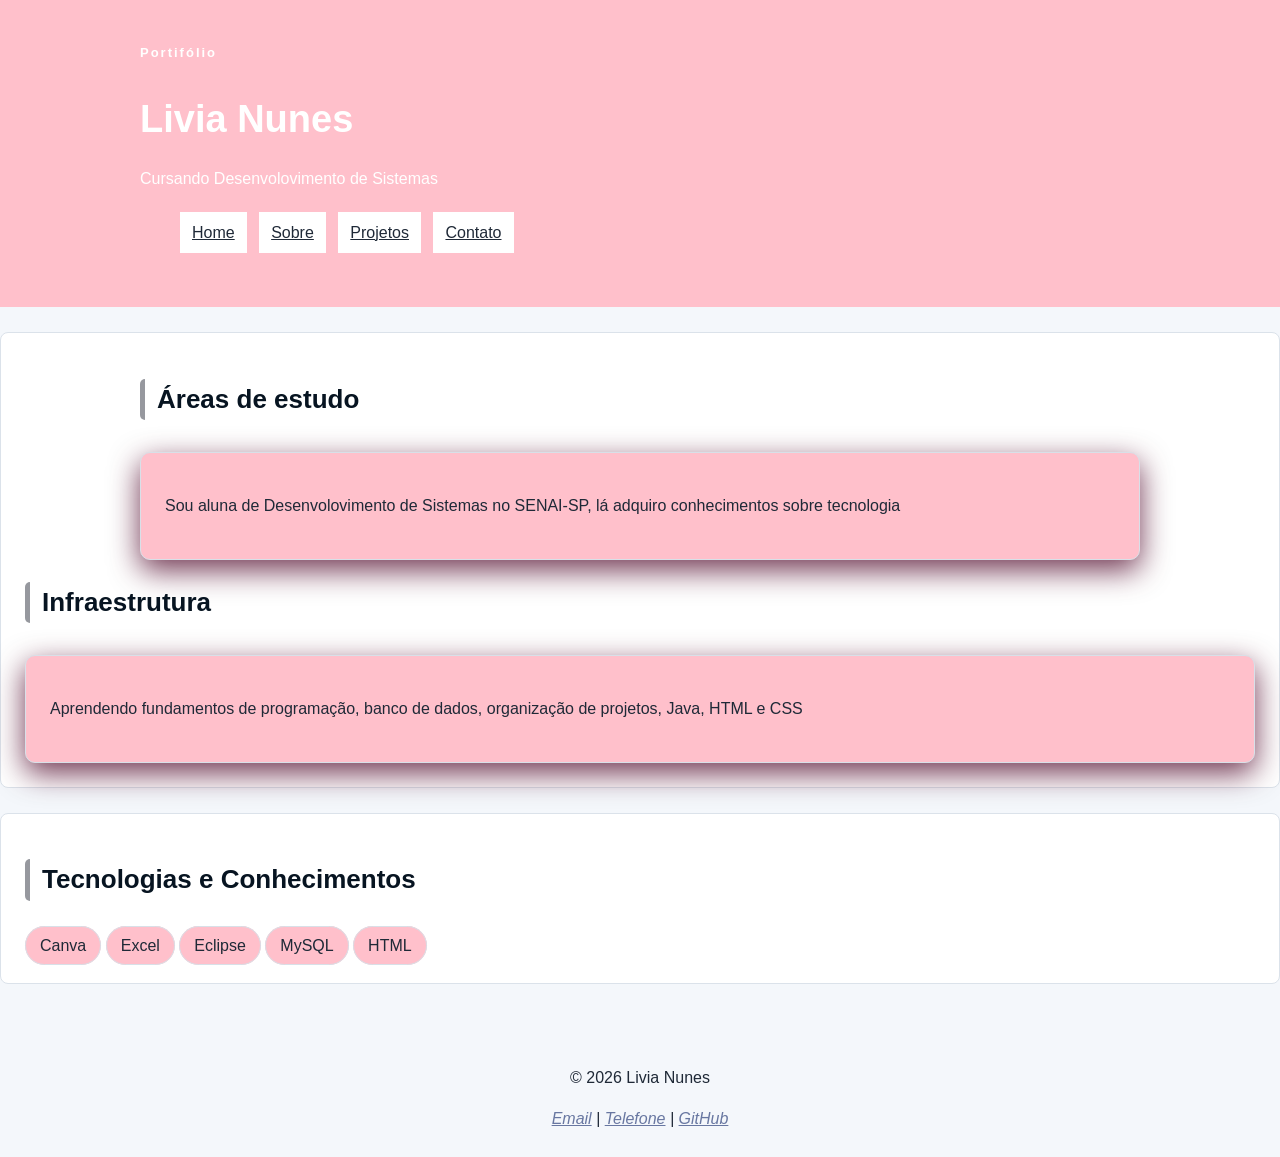
<file: index.html>
<!DOCTYPE html>
<html lang="pt-br">
<head>
    <meta charset="UTF-8">
    <meta name="viewport" content="width=device-width, initial-scale=1.0">
    <title>Livia Nunes | Portifólio</title>
    <link rel="stylesheet" href="./style/style.css">
    <link rel="stylesheet" href="./style/style-sobre.css">
</head>
<body>
    <header class="cabecalho">
        <div class="container">
            <p class="etiqueta">Portifólio</p>
            
            <h1>Livia Nunes</h1>

            <p class="subtitulo">Cursando Desenvolovimento de Sistemas</p>
            <nav class="menu-principal">
                <ul class="menu-lista">
                <li><a class="menu-link" href="index.html">Home</a></li>
                <li><a class="menu-link" href="./pages/sobre.html">Sobre</a></li>
                <li><a class="menu-link" href="./pages/projetos.html">Projetos</a></li>
                <li><a class="menu-link" href="./pages/contato.html">Contato</a></li>
                </ul>
            </nav>

        </div>
    </header>
    <main>
        <section class="secao">
            <div class="container">

                 <h2 class="titulo-secao">Áreas de estudo</h2>

                <div class="grade-cards">
                    <article>
                        <p>Sou aluna de Desenvolovimento de Sistemas no SENAI-SP, lá adquiro conhecimentos sobre tecnologia</p>
                    </article>
                </div>

            </div>

                <h2 class="titulo-secao">Infraestrutura</h2>

                <div class="grade-cards">
                    <article>
                        <p>Aprendendo fundamentos de programação, banco de dados, organização de projetos, Java, HTML e CSS</p>
                    </article>
                </div>

            </div>

           
        </section>
        <section class="secao secao-abacate">
            <div class="conteiner">
                <h2 class="titulo-secao">Tecnologias e Conhecimentos</h2>
                <ul class="lista-tecnologias">
                    <li>Canva</li>
                    <li>Excel</li>
                    <li>Eclipse</li>
                    <li>MySQL</li>
                    <li>HTML</li>
                </ul>
            </div>

        </section>
    </main>

    <footer class="rodape">
        <div class="container">
            <p>&copy; 2026 Livia Nunes</p>

            <address>
                <a href="malito:livianunes959@gmail.com">Email</a>
                <span> | </span>
                <a href="tel:+5515991731328">Telefone</a>
                <span> | </span>
                <a href="https://github.com/livianunes959-prog/livianunes959-prog.github.io" target="_blank">GitHub</a>
            </address>
        </div>

    </footer>

    
</body>
</html>
</file>
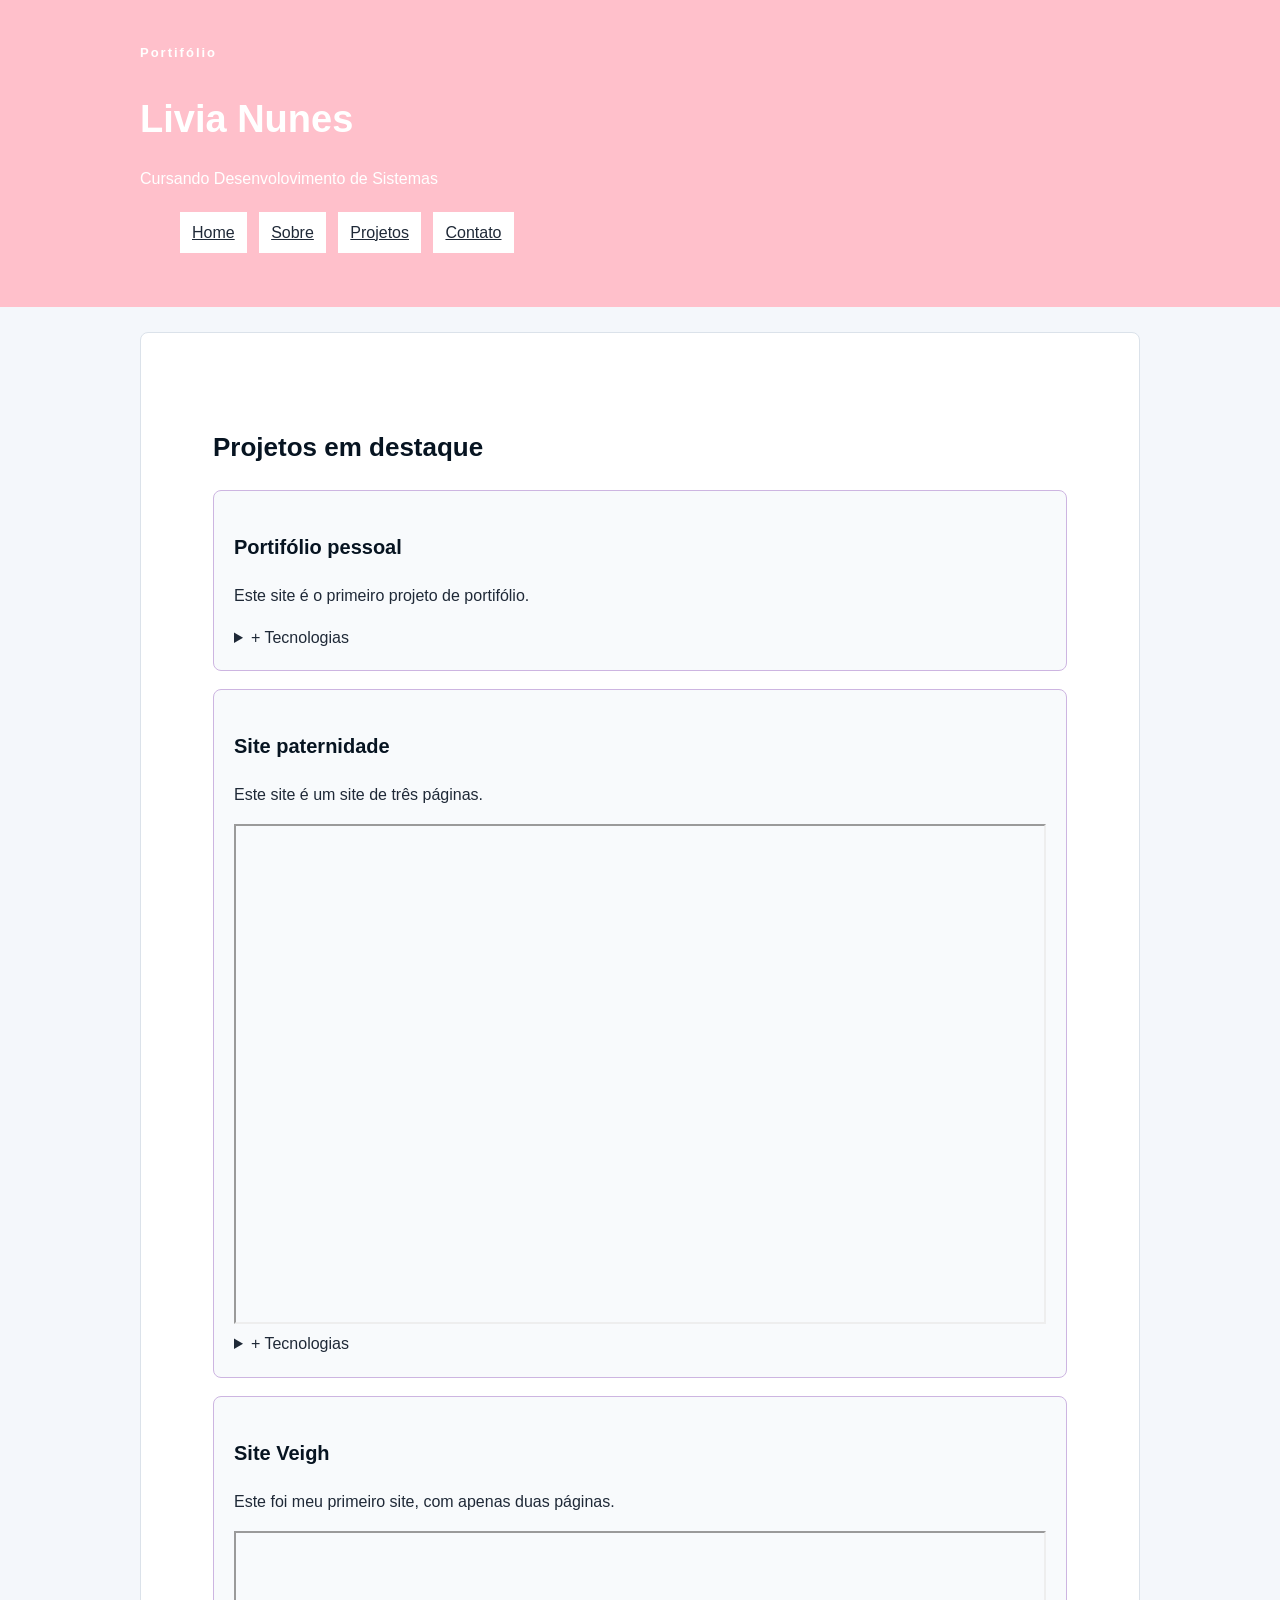
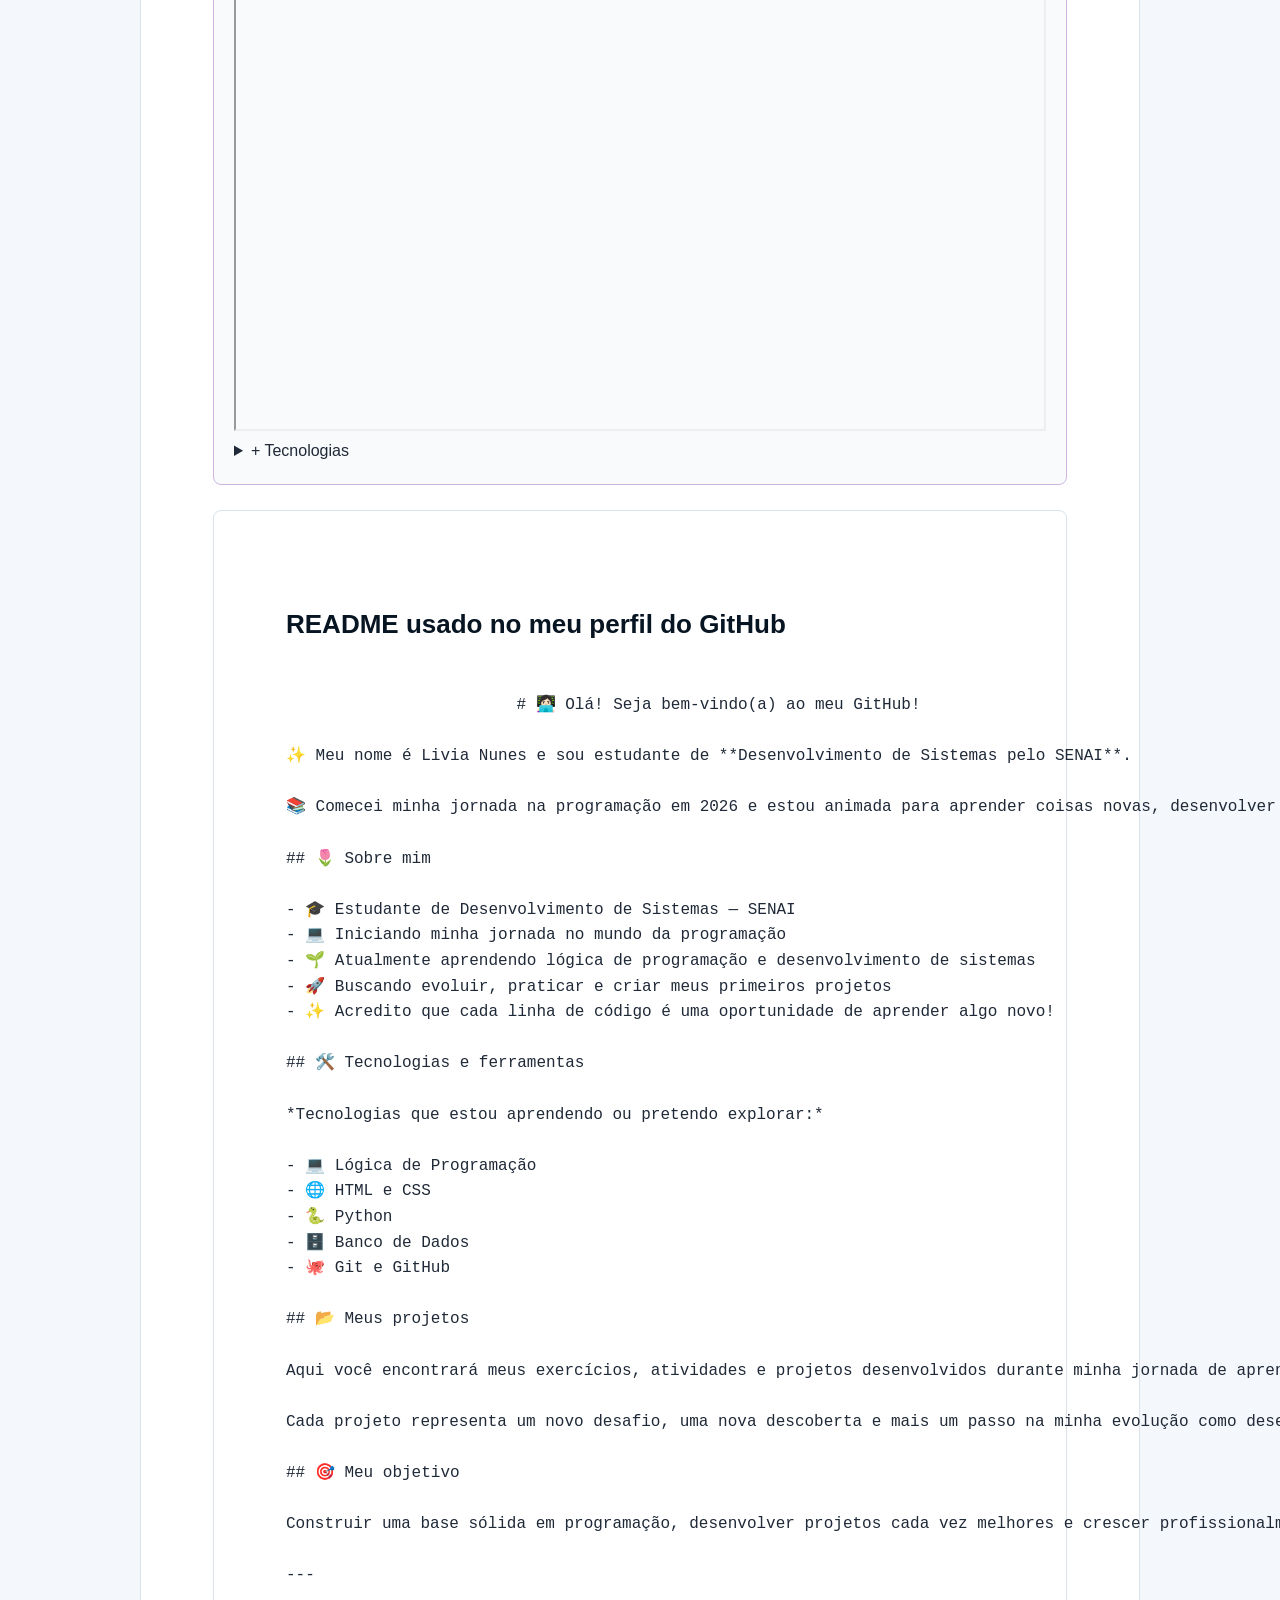
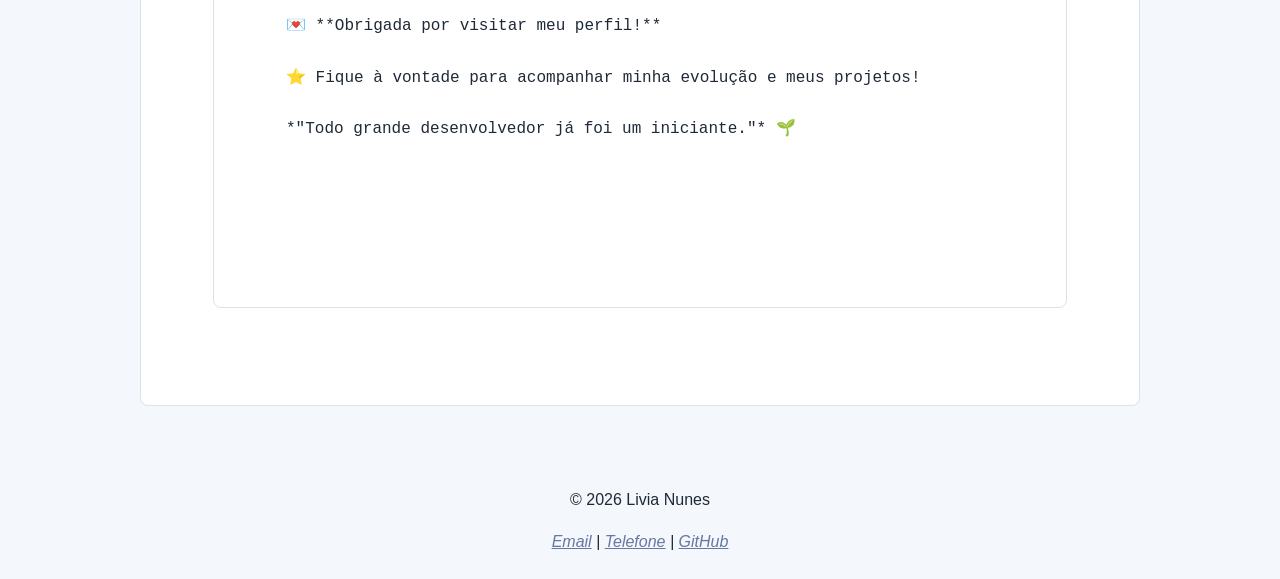
<file: pages/projetos.html>
<!DOCTYPE html>
<html lang="en">
<head>
    <meta charset="UTF-8">
    <meta name="viewport" content="width=device-width, initial-scale=1.0">
    <title>Projetos | Livia</title>
    <link rel="stylesheet" href="../style/style-projeto.css">
     <link rel="stylesheet" href="../style/style.css">
</head>
<body>
    <header class="cabecalho">
        <div class="container">
            <p class="etiqueta">Portifólio</p>
            
            <h1>Livia Nunes</h1>

            <p class="subtitulo">Cursando Desenvolovimento de Sistemas</p>
            <nav class="menu-principal">
                <ul class="menu-lista">
                <li><a class="menu-link" href="index.html">Home</a></li>
                <li><a class="menu-link" href="./pages/sobre.html">Sobre</a></li>
                <li><a class="menu-link" href="./pages/projetos.html">Projetos</a></li>
                <li><a class="menu-link" href="./pages/contato.html">Contato</a></li>
                </ul>
            </nav>

        </div>
    </header>

    <main class="container">
         <section class="secao">
            <h2>Projetos em destaque</h2>
            <article class="projeto-card">
                <h3>Portifólio pessoal</h3>
                <p>
                    Este site é o primeiro projeto de portifólio.
                </p>

                <details>
                    <summary>+ Tecnologias</summary>
                    <ul>
                        <li>HTML básico</li>
                        <li>HTML semântico</li>
                        <li>CSS externo</li>
                    </ul>
                </details>

            </article>

             <article class="projeto-card">
                <h3>Site paternidade</h3>
                <p>
                    Este site é um site de três páginas.
                </p>

                <iframe src="file:///C:/Users/DEV-1D/Documents/sitePai/index.html" width="100%" height="500px" title="Site Paternidade"></iframe>

                <details>
                    <summary>+ Tecnologias</summary>
                    <ul>
                        <li>HTML básico</li>
                        <li>Link interno e externo</li>
                        <li>Estilização em CSS</li>
                    </ul>
                </details>

            </article>


            </article>

             <article class="projeto-card">
                <h3>Site Veigh</h3>
                <p>
                    Este foi meu primeiro site, com apenas duas páginas.
                </p>

                <iframe src="file:///C:/Users/DEV-1D/Documents/01Site/index.html" width="100%" height="500px" title="Site Paternidade"></iframe>

                <details>
                    <summary>+ Tecnologias</summary>
                    <ul>
                        <li>HTML básico</li>
                        <li>Link interno e externo</li>
                        <li>Estilização com HTML</li>
                    </ul>
                </details>

            </article>

            <section class="secao">

                <h2>README usado no meu perfil do GitHub</h2>

                <pre>
                    <code>
                        # 👩🏻‍💻 Olá! Seja bem-vindo(a) ao meu GitHub!

✨ Meu nome é Livia Nunes e sou estudante de **Desenvolvimento de Sistemas pelo SENAI**.

📚 Comecei minha jornada na programação em 2026 e estou animada para aprender coisas novas, desenvolver minhas habilidades e transformar ideias em projetos.

## 🌷 Sobre mim

- 🎓 Estudante de Desenvolvimento de Sistemas — SENAI
- 💻 Iniciando minha jornada no mundo da programação
- 🌱 Atualmente aprendendo lógica de programação e desenvolvimento de sistemas
- 🚀 Buscando evoluir, praticar e criar meus primeiros projetos
- ✨ Acredito que cada linha de código é uma oportunidade de aprender algo novo!

## 🛠️ Tecnologias e ferramentas

*Tecnologias que estou aprendendo ou pretendo explorar:*

- 💻 Lógica de Programação
- 🌐 HTML e CSS
- 🐍 Python
- 🗄️ Banco de Dados
- 🐙 Git e GitHub

## 📂 Meus projetos

Aqui você encontrará meus exercícios, atividades e projetos desenvolvidos durante minha jornada de aprendizado no SENAI.

Cada projeto representa um novo desafio, uma nova descoberta e mais um passo na minha evolução como desenvolvedora. 💖

## 🎯 Meu objetivo

Construir uma base sólida em programação, desenvolver projetos cada vez melhores e crescer profissionalmente na área de tecnologia.

---

💌 **Obrigada por visitar meu perfil!**

⭐ Fique à vontade para acompanhar minha evolução e meus projetos!

*"Todo grande desenvolvedor já foi um iniciante."* 🌱

                    </code>
                </pre>

            </section>


         </section>
    </main>

     <footer class="rodape">
        <div class="container">
            <p>&copy; 2026 Livia Nunes</p>

            <address>
                <a href="malito:livianunes959@gmail.com">Email</a>
                <span> | </span>
                <a href="tel:+5515991731328">Telefone</a>
                <span> | </span>
                <a href="https://github.com/livianunes959-prog/livianunes959-prog.github.io" target="_blank">GitHub</a>
            </address>
        </div>

    </footer>

</body>
</html>
</file>
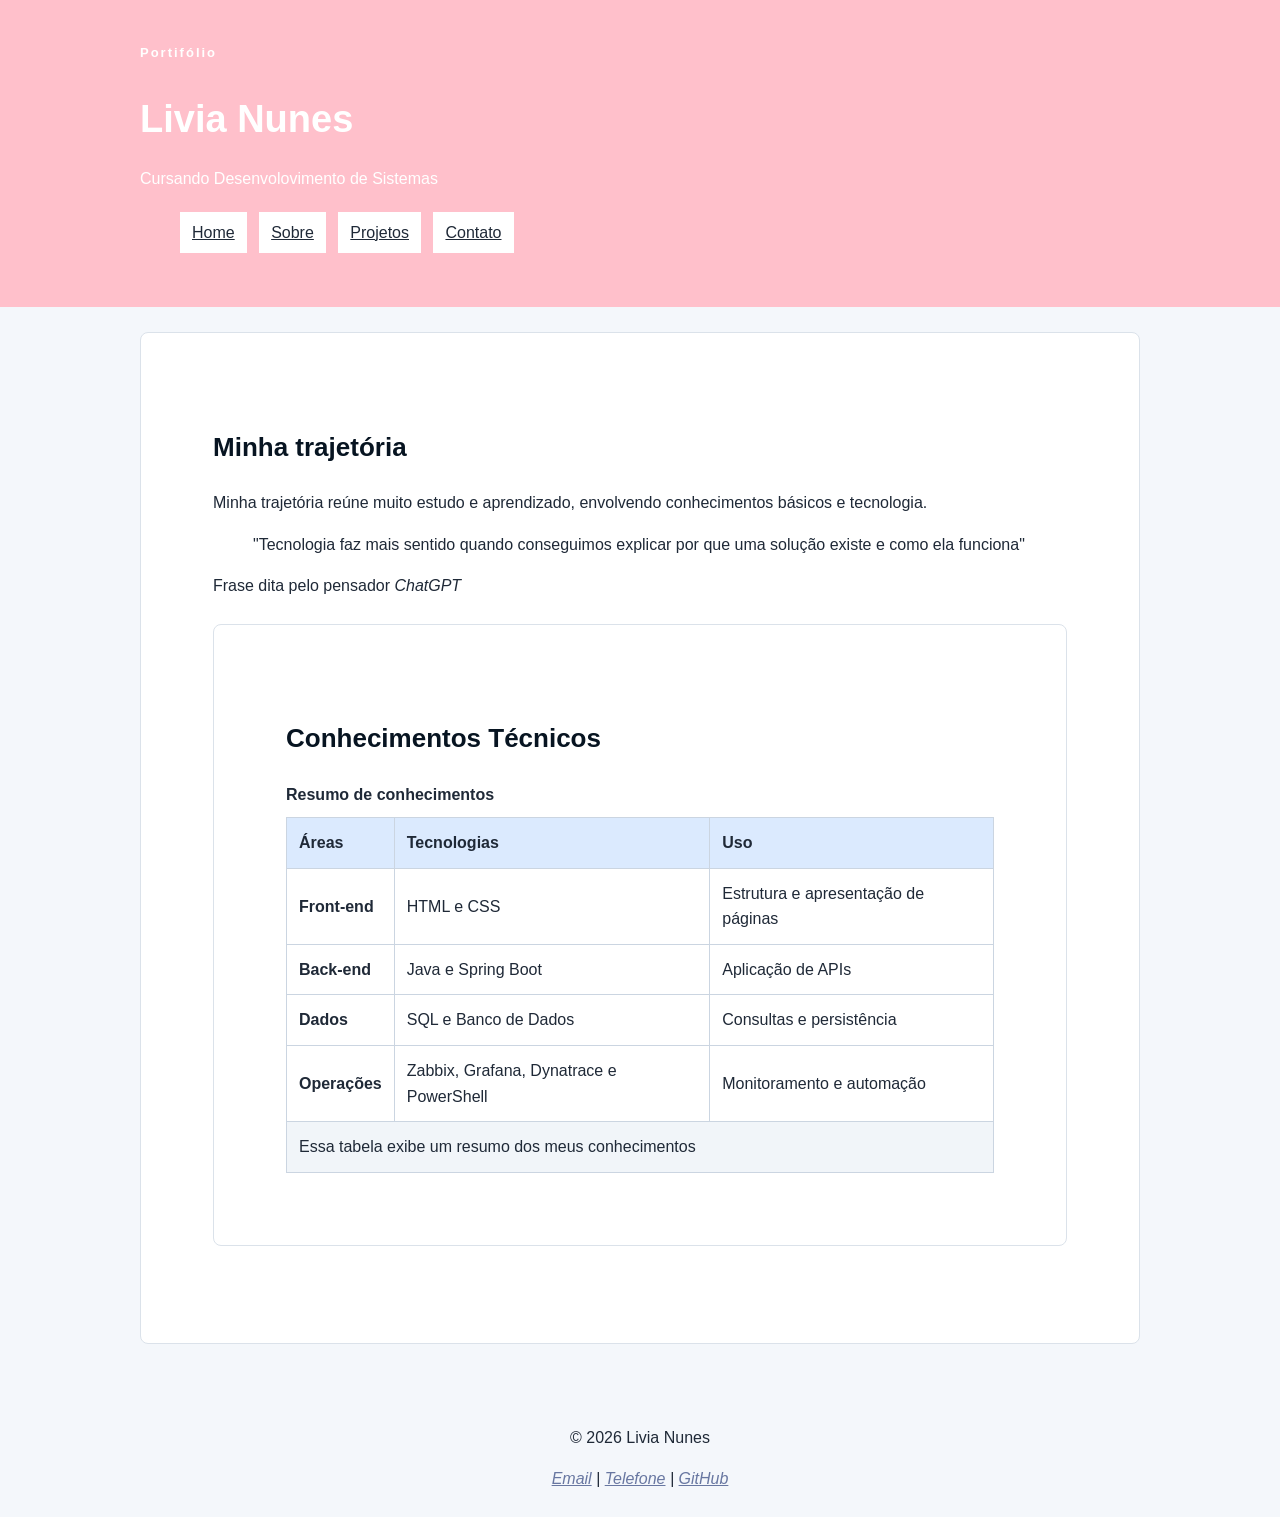
<file: pages/sobre.html>
<!DOCTYPE html>
<html lang="pt-br">
<head>
    <meta charset="UTF-8">
    <meta name="viewport" content="width=device-width, initial-scale=1.0">
    <link rel="stylesheet" href="../style/style-sobre.css">
     <link rel="stylesheet" href="../style/style.css">
    <title>Sobre | Livia Nunes</title>
</head>
<body>
    <header class="cabecalho">
        <div class="container">
            <p class="etiqueta">Portifólio</p>
            
            <h1>Livia Nunes</h1>

            <p class="subtitulo">Cursando Desenvolovimento de Sistemas</p>
            <nav class="menu-principal">
                <ul class="menu-lista">
                <li><a class="menu-link" href="../index.html">Home</a></li>
                <li><a class="menu-link" href="./sobre.html">Sobre</a></li>
                <li><a class="menu-link" href="./projetos.html">Projetos</a></li>
                <li><a class="menu-link" href="./contato.html">Contato</a></li>
                </ul>
            </nav>

        </div>
    </header>

    <main class="container">
        <section class="secao">
            <h2>Minha trajetória</h2>

            <p>Minha trajetória reúne muito estudo e aprendizado, envolvendo conhecimentos básicos e tecnologia.</p>

            <blockquote class="citacao">
             "Tecnologia faz mais sentido quando conseguimos explicar por que uma solução existe e como ela funciona"
            </blockquote>

            <p>
                Frase dita pelo pensador <cite>ChatGPT</cite>
            </p>

            <section class="secao">
                <h2>Conhecimentos Técnicos</h2>
                <table class="tabela-conhecimentos">
                    <caption>Resumo de conhecimentos</caption>

                    <thead>
                     <tr>
                        <th scope="col">Áreas</th>        
                        <th scope="col">Tecnologias</th>   
                        <th scope="col">Uso</th>                  
                    </tr>
                    </thead>

                    <tbody>
                        <tr>
                            <th scope="row">Front-end</th>
                            <td>HTML e CSS</td>
                            <TD>Estrutura e apresentação de páginas</TD>
                        </tr>
                    </tbody>

                    <tbody>
                        <tr>
                            <th scope="row">Back-end</th>
                            <td>Java e Spring Boot</td>
                            <TD>Aplicação de APIs</TD>
                        </tr>
                    </tbody>

                    <tbody>
                        <tr>
                            <th scope="row">Dados</th>
                            <td>SQL e Banco de Dados</td>
                            <TD>Consultas e persistência</TD>
                        </tr>
                    </tbody>

                    <tbody>
                        <tr>
                            <th scope="row">Operações</th>
                            <td>Zabbix, Grafana, Dynatrace e PowerShell</td>
                            <TD>Monitoramento e automação</TD>
                        </tr>
                    </tbody>

                    <tfoot>
                        <tr>
                            <td colspan="3">Essa tabela exibe um resumo dos meus conhecimentos</td>
                        </tr>
                    </tfoot>

                </table>
            </section>

        </section>
    </main>

     <footer class="rodape">
        <div class="container">
            <p>&copy; 2026 Livia Nunes</p>

            <address>
                <a href="malito:livianunes959@gmail.com">Email</a>
                <span> | </span>
                <a href="tel:+5515991731328">Telefone</a>
                <span> | </span>
                <a href="https://github.com/livianunes959-prog/livianunes959-prog.github.io" target="_blank">GitHub</a>
            </address>
        </div>

    </footer>
    
</body>
</html>
</file>
<file: style/style.css>
*{
    box-sizing: border-box;
}

body{
    margin: 0;
    
    background-color: #f4f7fb;
    color: #1f2937;

    font-family: Arial, Helvetica, sans-serif;
    font-size: 16px;
    line-height: 1.6;
}

h2, h3{
    color: #071421;
}

h1{
    color: white;
    font-size: 38px;
    margin-bottom: 10px;
}

h2{
    font-size: 26px;
}

h3{
    font-size: 20px;
}

a{
    color: #6877a1
}

code, pre{
    font-family: Consolas, "Courier New", monospace;
}

.container{
    width: 90%;
    max-width: 1000px;

    margin: 0 auto;
}

.cabecalho{
    background-color: pink;
    color: white;

    padding: 30px 0;
}

.cabecalho h1{
    color: white;
}

.etiqueta{
    margin-bottom: 5px;

    color: white;

    font-size: 13px;
    font-weight: bold;
    letter-spacing: 2px;
}

.subtitulo{
    max-width: 700px;
}

.menu-principal{
    margin: 20px 0 0;
    padding: 0;

    list-style: none;
}

.menu-lista li{
    display: inline-block;

    margin-right: 8px;
    margin-bottom: 8px;
}

.menu-link{
    display: inline-block;

    padding: 8px 12px;

    background-color: white;
    color: #1f2937;
}

.secao{
    padding: 72px;
}

.titulo-secao{
    margin-bottom: 32px;
    padding-left: 12px;

    border-left: 5px solid #96989e;
    border-radius: 5px;
}

.grade-cards{
    padding: 24px;
    background-color: pink;
    border: 1px solid #d8e0e8;
    border-radius: 10px;
    box-shadow: 0 10px 30px rgba(76, 2, 37, 0.8);
}

.card{
    padding: 24px;
    background-color: #fff;
    border: 1px solid #d8e0e8;
    border-radius: 10px;
    box-shadow: 0 10px 30px rgba(20, 45, 70, 0.80);
}

.lista-tecnologias{
    list-style: none;
    padding: 0;
    margin: 0;
}

.lista-tecnologias li{
    padding: 10px 14px;
    background-color: pink;
    display: inline;
    border: 1px solid #d8e0e8;
    border-radius: 999px;
}

.rodape{
    margin-top: 40px;
    padding: 25px;
    text-align: center;
}

.rodape-anddress{
    font-style: normal;
}
</file>
<file: style/style-sobre.css>
.tabela-conhecimentos{
    width: 100%;

    border-collapse: collapse;
    background-color: white;
}

.tabela-conhecimentos caption{
    margin-bottom: 10px;

    font-weight: bold;
    text-align: left;
}

.tabela-conhecimentos th,
.tabela-conhecimentos td{
    padding: 12px;

    text-align: left;

    border: 1px solid #cbd5e1;
}

.tabela-conhecimentos thead{
    background-color: #dbeafe;
}

.tabela-conhecimentos tfoot{
    background-color: #f1f5f9;
}

.secao{
    margin: 25px 0;
    padding: 24px;
    background-color: white;
    border: 1px solid #dbe2ea;
    border-radius: 8px;
}
</file>
<file: style/style-projeto.css>
.secao{
    margin: 25px 0;
    padding: 24px;
    background-color: white;
    border: 1px solid #dbe2ea;
    border-radius: 8px;
}

.projeto-card{
    margin-bottom: 18px;
    padding: 20px;

    background-color: #f8fafc;

    border: 1px solid #cdb5e1;
    border-radius: 8px;
}

.codigo{
    padding: 15px;
    background-color: #111827;
    color: #e5e7eb;

    border-radius: 6px;
}
</file>
